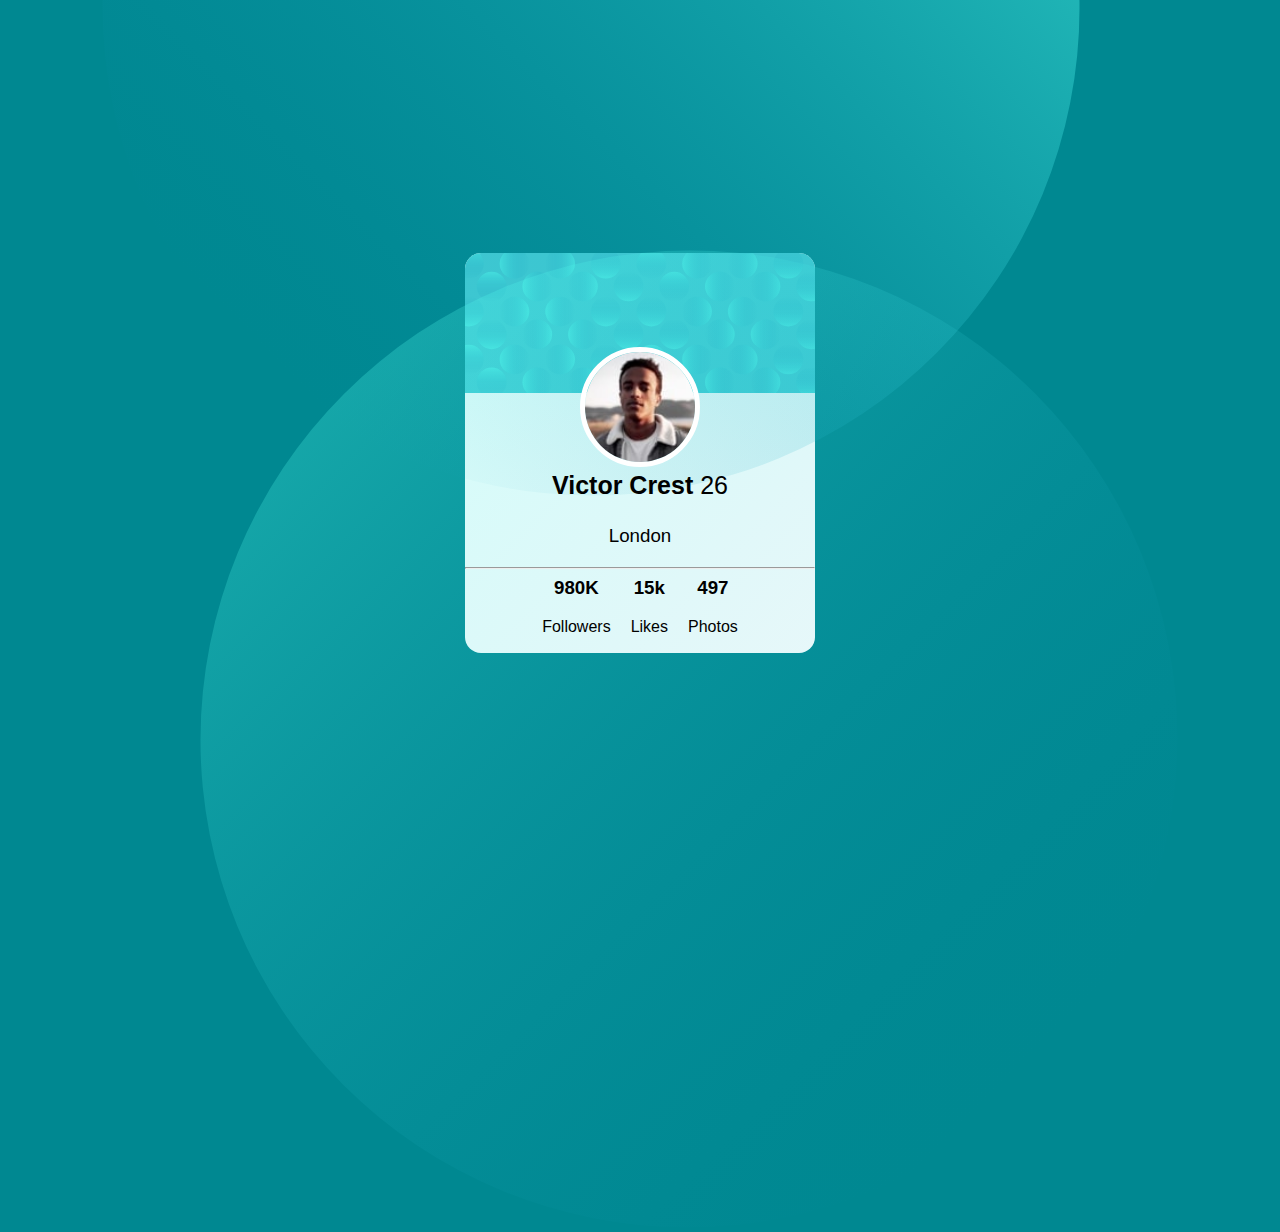
<file: index.html>
<!DOCTYPE html>
<html lang="en">

<head>
  <meta charset="UTF-8">
  <meta name="viewport" content="width=device-width, initial-scale=1.0"> <!-- displays site properly based on user's device -->
  <link rel="icon" type="image/png" sizes="32x32" href="./images/favicon-32x32.png">
  <title>Frontend Mentor | Profile card component</title>
  <link rel="favicon" href="images/favicon-32x32.png">
  <link rel="stylesheet" href="css/styles.css">
</head>

<body>

  <div class="body-t">
   <img src="images/bg-pattern-top.svg" alt="">
  </div>

  <div class="body-b">
   <img src="images/bg-pattern-bottom.svg" alt="circle">
  </div>

  <div class="card">
    <img class="card-t" src="images/bg-pattern-card.svg" alt="top background">
    <img class="profile" src="images/image-victor.jpg" alt="profile">

<div class="name">
  <h1 class="person">Victor Crest <span class="age">26</span></h1>
  <br>
  <h3 class="location">London</h3>
  <hr>
</div>

<div class="stats">
  <table>
    <tr class="titles">
      <td><h3>980K</h3></td>
      <td><h3>15k</h3></td>
      <td><h3>497</h3></td>
    </tr>
    <tr class="numbers">
      <td>Followers</td>
      <td>Likes</td>
      <td>Photos</td>
    </tr>
  </table>
 </div>
</div>

</body>

</html>
</file>
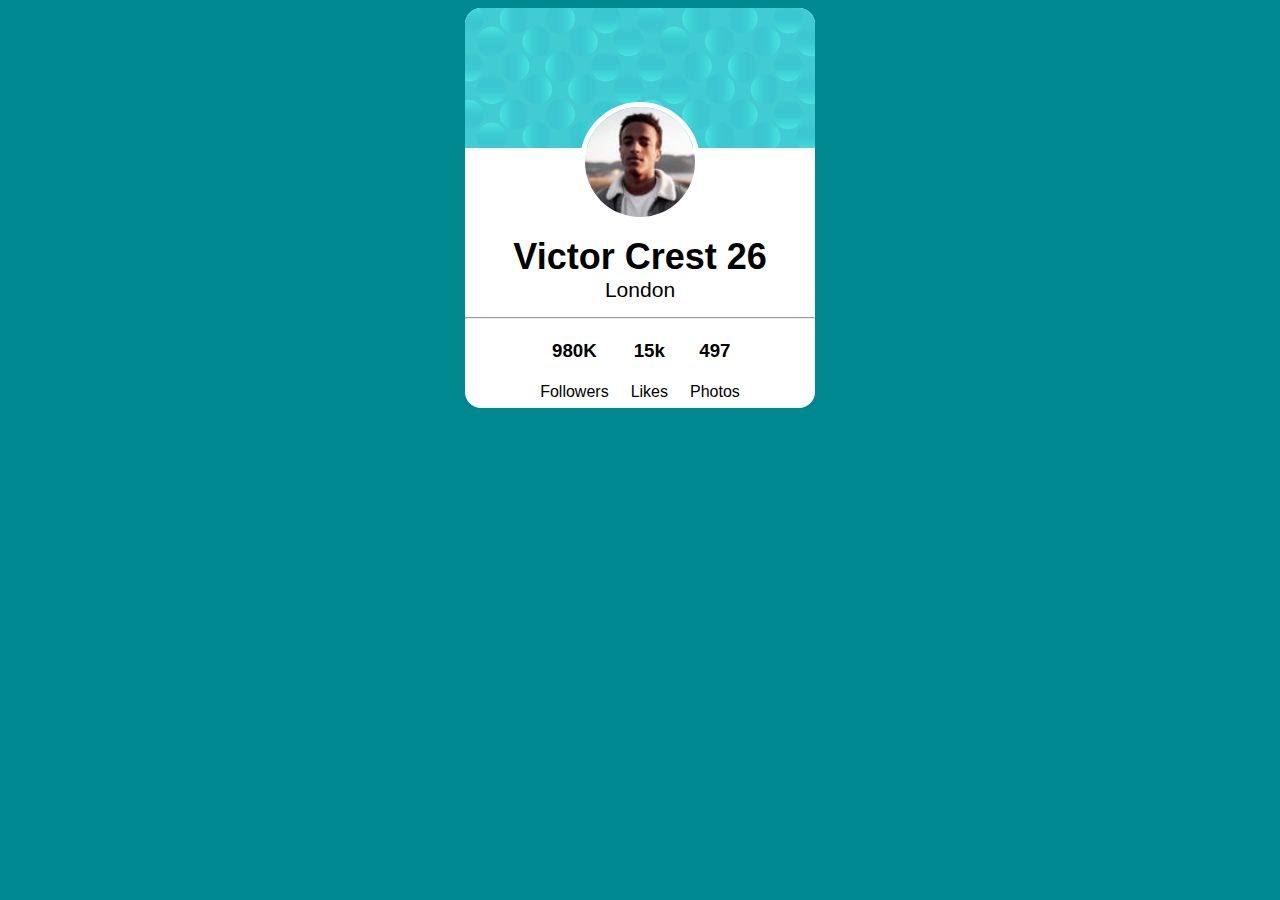
<file: profile-card-component-main/index.html>
<!DOCTYPE html>
<html lang="en">

<head>
  <meta charset="UTF-8">
  <meta name="viewport" content="width=device-width, initial-scale=1.0"> <!-- displays site properly based on user's device -->
  <link rel="icon" type="image/png" sizes="32x32" href="./images/favicon-32x32.png">
  <title>Frontend Mentor | Profile card component</title>
  <link rel="favicon" href="images/favicon-32x32.png">
  <link rel="stylesheet" href="css/styles.css">
</head>

<body>
<!--
   <div class="body-t">
    <img src="images/bg-pattern-top.svg" alt="">
   </div>
-->
  <div class="card">
    <img class="card-t" src="images/bg-pattern-card.svg" alt="top background">
<img class="profile" src="images/image-victor.jpg" alt="profile">

<div class="name">
  <h1 class="person">Victor Crest 26</h1>
  <br>
  <h3 class="location">London</h3>
  <hr>
</div>

<div class="stats">
  <table>
    <tr>
      <td><h3>980K</h3></td>
      <td><h3>15k</h3></td>
      <td><h3>497</h3></td>
    </tr>
    <tr class="numbers">
      <td>Followers</td>
      <td>Likes</td>
      <td>Photos</td>
    </tr>
  </table>
 </div>
</div>

<!--
  <div class="body-b">
   <img src="images/bg-pattern-bottom.svg" alt="circle">
  </div>
-->
</body>

</html>
</file>
<file: css/styles.css>
/************ Tag SELECTORS *********************/
body {
  background-color: #008891;
  text-align: center;
  font-family: sans-serif;
}
hr {
  width: 348px;
  position: relative;
  bottom: -10px;
  margin: 0;
}
table {
  margin: auto;
  text-align: center;
  border-collapse: collapse;
}
td {
  padding: 0 10px 0 10px;
}
tr {
  padding: 0;
}
/***************** CLASS SELECTORS *************/
.body-t {
  position: absolute;
  right: 200px;
  bottom: 400px;
}
.body-b {
  position: absolute;
  top: 250px;
  left: 200px;
}
.card {
  margin: 20% auto;
  width: 350px;
  height: 400px;
  border-radius: 1em;
  background-color: white;
}
.card-t {
  border-top-left-radius: 1em;
  border-top-right-radius: 1em;
}
.profile {
  height: 110px;
  width: 110px;
  border-radius: 100%;
  border-style: solid;
  border-color: white;
  border-width: 5px;
  margin: auto;
  position: relative;
  bottom: 50px;
}
.name {
  position: relative;
  margin: 0;
  bottom: 70px;
}
.person {
  margin-top: 20px;
  padding: 0;
  font-weight: bolder;
  font-size: 25px;
}
.location {
  position: relative;
  margin: 0;
  font-weight: lighter;
  bottom: 10px;
}
.age {
  font-weight: lighter;
}
.stats {
  position: relative;
  bottom: 70px;
}
.numbers {
  font-weight: lighter;
}
.titles {
  height: 10px;
}
</file>
<file: profile-card-component-main/css/styles.css>
/************ Tag SELECTORS *********************/
body {
  background-color: #008891;
  text-align: center;
  font-family: sans-serif;
}
hr {
  width: 348px;
  position: relative;
  bottom: 30px;
  margin: 0;
}
table {
  margin: auto;
  text-align: center;
}
td {
  padding: 0 10px 0 10px;
}
tr {
  padding: 0;
}
/***************** CLASS SELECTORS *************/
.card {
  margin: auto;
  width: 350px;
  height: 400px;
  border-radius: 1em;
  background-color: white;
}
.card-t {
  border-top-left-radius: 1em;
  border-top-right-radius: 1em;
}
.profile {
  height: 110px;
  width: 110px;
  border-radius: 100%;
  border-style: solid;
  border-color: white;
  border-width: 5px;
  margin: auto;
  position: relative;
  bottom: 50px;
}
.name {
  position: relative;
  font-size: 18px;
  bottom: 40px;
  margin: 0;
}
.person {
  margin-top: 0;
  padding: 0;
}
.location {
  position: relative;
  bottom: 45px;
  margin: 0;
  font-weight: lighter;
}
.stats {
  position: relative;
  bottom: 70px;
}
.numbers {
  font-weight: lighter;
}
</file>
